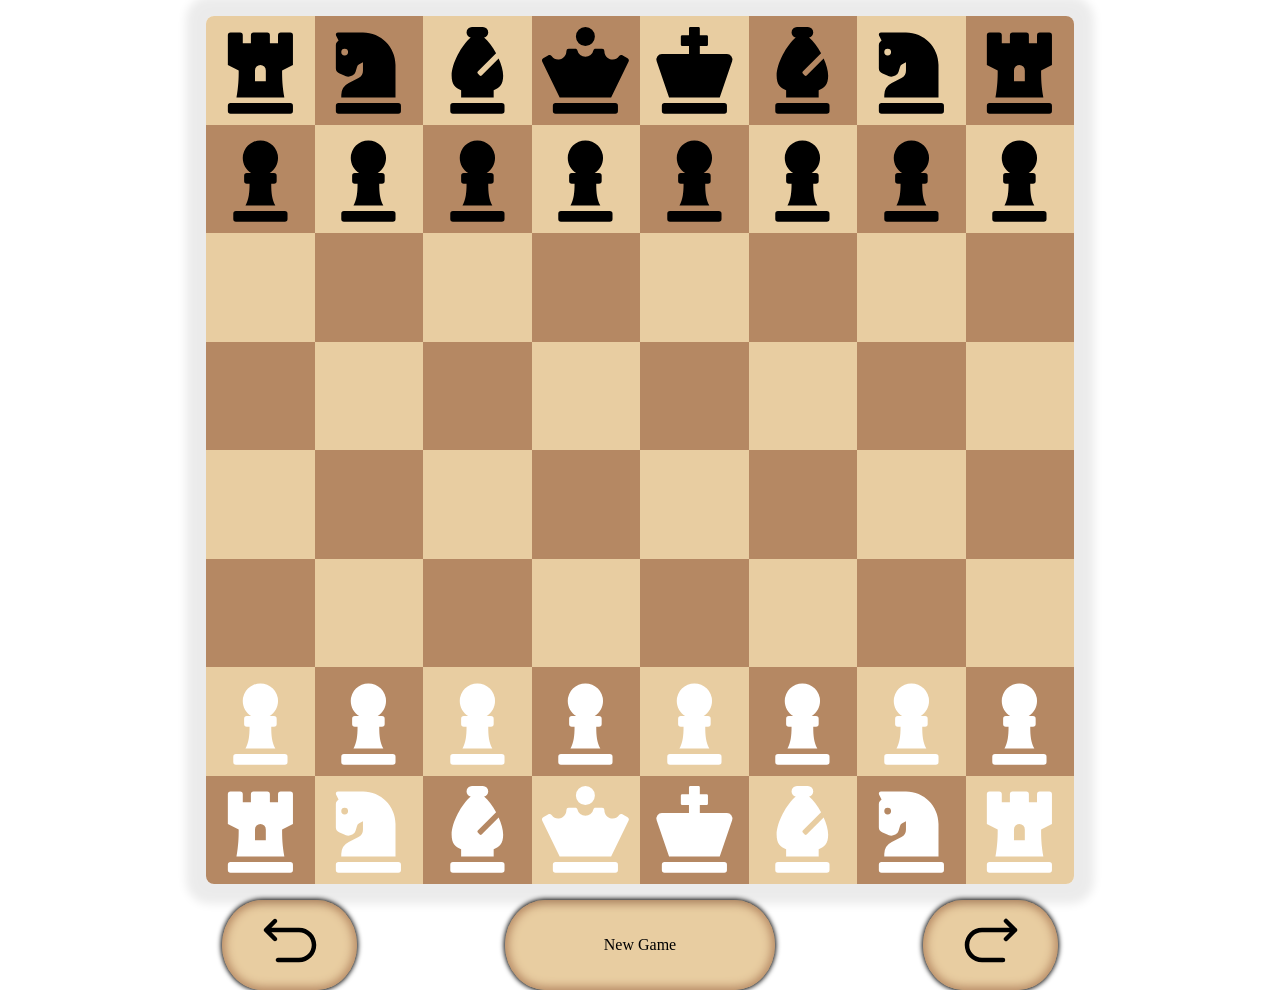
<file: index.html>
<!DOCTYPE html>
<html lang="en">
<head>
  <meta charset="UTF-8">
  <meta name="viewport" content="width=device-width, initial-scale=1.0">
  <meta http-equiv="X-UA-Compatible" content="ie=edge">
  <link rel="stylesheet" href="style.css">
  <link rel="icon" type="image/svg+xml" href="/chess-pawn-svgrepo-com.svg">
  
  <title>Chess</title>
</head>
<body>
  <section>
    <div class="container">
    
      <div class="chess-board"></div>
      
  
    </div>
    
    <div class="undo-btn">
        <div class="undo"><img src="./icon/undo-left-round-svgrepo-com.svg"/></div>
        <div class="new-game">New Game</div>
        <div class="redo"><img src="./icon/undo-right-round-svgrepo-com.svg"/></div>
      </div>
    
  </section>
  
  <script type="module" src="script.js"></script>
</body>
</html>
</file>
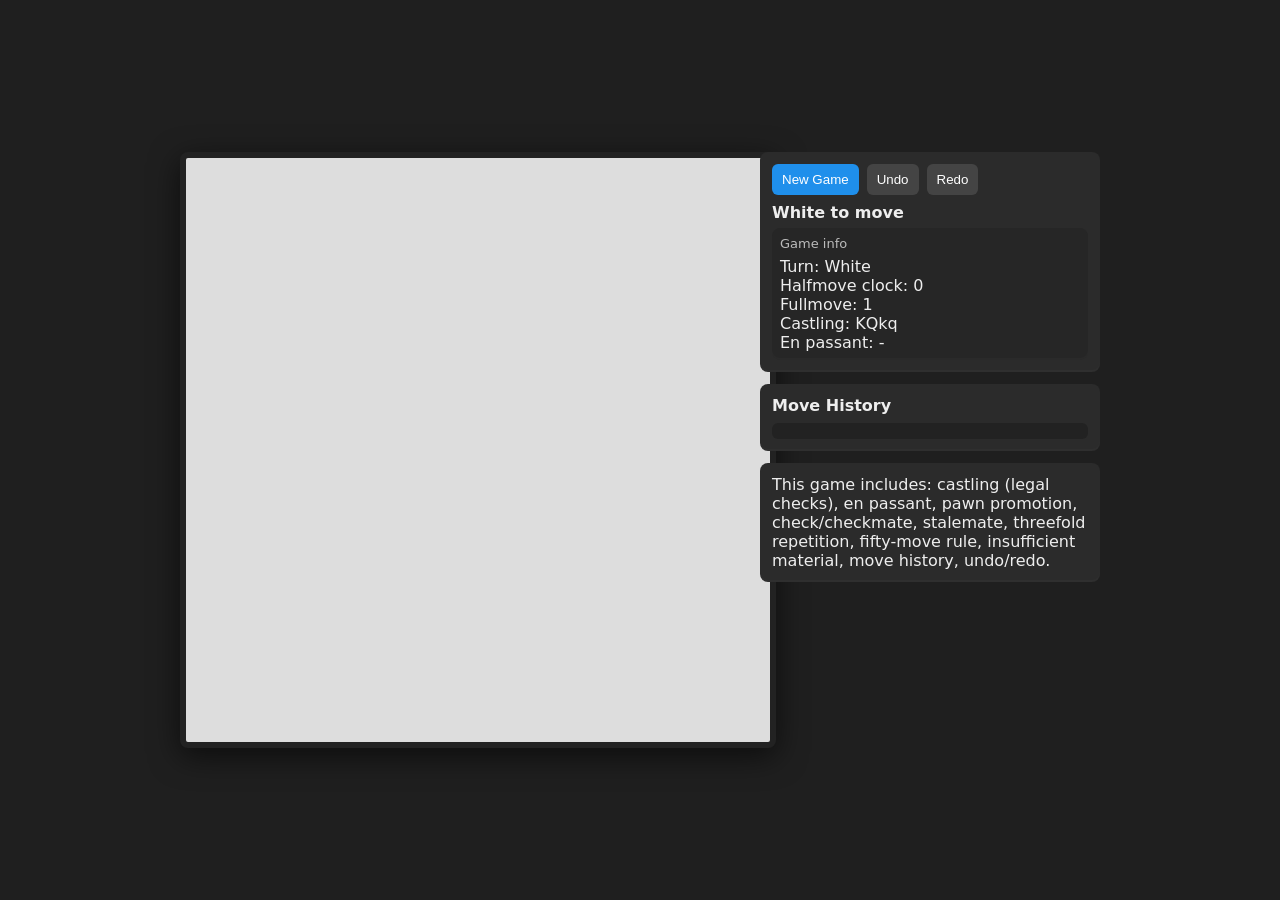
<file: Ai/m.html>
<!DOCTYPE html>
<html lang="en">
<head>
  <meta charset="utf-8" />
  <meta name="viewport" content="width=device-width,initial-scale=1" />
  <title>Complete Chess (All Rules)</title>
  <style>
    :root{
      --board-size: 560px;
      --cell: calc(var(--board-size) / 8);
    }
    body{
      margin:0;
      min-height:100vh;
      display:flex;
      align-items:center;
      justify-content:center;
      background:#1f1f1f;
      color:#eee;
      font-family:system-ui,Segoe UI,Roboto,Helvetica,Arial;
    }
    .container{
      display:grid;
      grid-template-columns: var(--board-size) 340px;
      gap:20px;
      align-items:start;
    }
    #chessboard{
      width:var(--board-size);
      height:var(--board-size);
      display:grid;
      grid-template-columns:repeat(8,1fr);
      grid-template-rows:repeat(8,1fr);
      border:6px solid #222;
      box-shadow:0 8px 30px rgba(0,0,0,0.6);
      user-select:none;
      background: #ddd;
    }
    .square{
      width:var(--cell);
      height:var(--cell);
      display:flex;
      align-items:center;
      justify-content:center;
      font-size:36px;
      cursor:pointer;
      position:relative;
    }
    .light{ background:#f0d9b5; }
    .dark{ background:#b58863; }
    .highlight{ outline: 3px solid rgba(255,255,0,0.9); }
    .move-dot{
      position:absolute;
      width:14px;height:14px;border-radius:50%;
      background:rgba(0,0,0,0.25);
      transform:translate(-50%,-50%);
      left:50%; top:50%;
      pointer-events:none;
    }
    .capture-dot{
      position:absolute;
      width:80%; height:80%;
      border-radius:8px; background:rgba(255,0,0,0.15);
      left:10%; top:10%; pointer-events:none;
    }
    .sidebar{
      width:340px;
      display:flex;
      flex-direction:column;
      gap:12px;
    }
    .panel{
      background:#2b2b2b;
      padding:12px;
      border-radius:8px;
      box-shadow:inset 0 -2px 0 rgba(255,255,255,0.02);
    }
    .controls{ display:flex; gap:8px; margin-bottom:8px; }
    button{
      background:#444; color:#fff; border:0; padding:8px 10px; border-radius:6px; cursor:pointer;
    }
    button.primary{ background:#1f8feb; }
    .status{ font-weight:600; margin-bottom:6px; }
    .moves{ max-height:360px; overflow:auto; background:#222; padding:8px; border-radius:6px; }
    .move-row{ display:flex; gap:8px; padding:4px 0; }
    .move-num{ color:#888; width:28px; text-align:right; }
    .move-san{ flex:1; color:#fff; padding-left:8px; }
    #promotionModal{
      position:fixed; left:50%; top:50%; transform:translate(-50%,-50%);
      background:#eee; color:#111; padding:12px; border-radius:8px; display:none; z-index:40;
      box-shadow:0 8px 30px rgba(0,0,0,0.5);
    }
    #promotionModal button{ font-size:28px; background:#ddd; margin:6px; }
    footer.note{ color:#999; font-size:13px; margin-top:8px; }
  </style>
</head>
<body>
  <div class="container">
    <div id="chessboard" class="panel" aria-label="Chessboard"></div>

    <div class="sidebar">
      <div class="panel">
        <div class="controls">
          <button id="newGame" class="primary">New Game</button>
          <button id="undoBtn">Undo</button>
          <button id="redoBtn">Redo</button>
        </div>
        <div class="status" id="status">White to move</div>
        <div class="panel" style="background:#262626; padding:8px;">
          <div style="font-size:13px; color:#bbb; margin-bottom:6px;">Game info</div>
          <div>Turn: <span id="turnLabel">White</span></div>
          <div>Halfmove clock: <span id="halfmove">0</span></div>
          <div>Fullmove: <span id="fullmove">1</span></div>
          <div>Castling: <span id="castlingInfo">KQkq</span></div>
          <div>En passant: <span id="enpass">-</span></div>
        </div>
      </div>

      <div class="panel">
        <div style="font-weight:700; margin-bottom:8px;">Move History</div>
        <div class="moves" id="moves"></div>
      </div>

      <div class="panel note">This game includes: castling (legal checks), en passant, pawn promotion, check/checkmate, stalemate, threefold repetition, fifty-move rule, insufficient material, move history, undo/redo.</div>
    </div>
  </div>

  <div id="promotionModal">
    <div style="font-weight:700; margin-bottom:8px;">Promote pawn to:</div>
    <div>
      <button data-piece="Q">♕</button>
      <button data-piece="R">♖</button>
      <button data-piece="B">♗</button>
      <button data-piece="N">♘</button>
    </div>
  </div>

<script>
/*
 Complete chess engine (rules):
 - Full move generation with legality checks (no leaving/entering check)
 - Castling rules: king/rook unmoved, no pieces between, not in check, king doesn't pass through attacked square
 - En passant with proper capture and checks
 - Pawn promotion with modal selection
 - Check detection, checkmate and stalemate
 - Draw detection: fifty-move rule, threefold repetition, insufficient material
 - Move history & undo/redo
 - SAN-ish move list (simple)
*/

// ---------- Utilities & board setup ----------
const Unicode = {
  white: { K:'♔', Q:'♕', R:'♖', B:'♗', N:'♘', P:'♙' },
  black: { K:'♚', Q:'♛', R:'♜', B:'♝', N:'♞', P:'♟' }
};

function cloneBoard(b){
  return b.map(r => r.slice());
}

function pieceColor(p){
  if(!p) return null;
  return Object.values(Unicode.white).includes(p) ? 'white' : 'black';
}
function pieceType(p){
  if(!p) return null;
  for(const [t,ch] of Object.entries(Unicode.white)){
    if (ch === p) return t;
  }
  for(const [t,ch] of Object.entries(Unicode.black)){
    if (ch === p) return t;
  }
  return null;
}

// Initial board (array of 8 rows, 0 top/black side)
function initialPosition(){
  return [
    ['♜','♞','♝','♛','♚','♝','♞','♜'],
    ['♟','♟','♟','♟','♟','♟','♟','♟'],
    ['','','','','','','',''],
    ['','','','','','','',''],
    ['','','','','','','',''],
    ['','','','','','','',''],
    ['♙','♙','♙','♙','♙','♙','♙','♙'],
    ['♖','♘','♗','♕','♔','♗','♘','♖']
  ];
}

// ---------- Game state ----------
let board = initialPosition();
let turn = 'white';
let enPassant = null; // {row,col} square where pawn can be captured (target square), or null
let castlingRights = { white:{K:true,Q:true}, black:{K:true,Q:true} };
let halfmoveClock = 0;
let fullmoveNumber = 1;

// History and repetition tracking
let history = []; // stack of move objects for undo
let redoStack = [];
let positionCounts = new Map(); // key -> count for threefold

// UI references
const boardEl = document.getElementById('chessboard');
const statusEl = document.getElementById('status');
const movesEl = document.getElementById('moves');
const turnLabel = document.getElementById('turnLabel');
const halfmoveEl = document.getElementById('halfmove');
const fullmoveEl = document.getElementById('fullmove');
const castlingInfoEl = document.getElementById('castlingInfo');
const enpassEl = document.getElementById('enpass');
const promotionModal = document.getElementById('promotionModal');
const newGameBtn = document.getElementById('newGame');
const undoBtn = document.getElementById('undoBtn');
const redoBtn = document.getElementById('redoBtn');

// ---------- Rendering ----------
function renderBoard(){
  boardEl.innerHTML = '';
  for(let r=0;r<8;r++){
    for(let c=0;c<8;c++){
      const sq = document.createElement('div');
      sq.className = 'square ' + (((r+c)%2===0) ? 'light':'dark');
      sq.dataset.r = r; sq.dataset.c = c;
      const p = board[r][c];
      sq.textContent = p;
      sq.addEventListener('click', ()=>onSquareClick(r,c));
      boardEl.appendChild(sq);
    }
  }
  updateStatusUI();
  renderMoveList();
}

function updateStatusUI(){
  const next = capitalize(turn);
  turnLabel.textContent = next;
  halfmoveEl.textContent = halfmoveClock;
  fullmoveEl.textContent = fullmoveNumber;
  castlingInfoEl.textContent = getCastlingString();
  enpassEl.textContent = enPassant ? `${coordToAlg(enPassant.row,enPassant.col)}` : '-';
  // status
  const inCheck = isKingInCheck(turn);
  const legal = generateAllLegalMoves(turn);
  if (legal.length===0){
    if (inCheck) statusEl.textContent = `${capitalize(turn)} is checkmated — ${opposite(turn)} wins`;
    else statusEl.textContent = `Stalemate — draw`;
  } else {
    // draw by threefold / 50-move / insufficient material detection
    const draw = evaluateDraw();
    if (draw) statusEl.textContent = `Draw — ${draw}`;
    else statusEl.textContent = `${next} to move` + (inCheck ? ' — check!' : '');
  }
}

function renderMoveList(){
  movesEl.innerHTML = '';
  // build rows: number + white move + black move
  for(let i=0;i<history.length;i++){
    if (i%2 === 0){
      // start a row
      const row = document.createElement('div');
      row.className = 'move-row';
      const num = document.createElement('div');
      num.className = 'move-num';
      num.textContent = `${Math.floor(i/2)+1}.`;
      const san = document.createElement('div');
      san.className = 'move-san';
      san.textContent = history[i].san || history[i].uci;
      row.appendChild(num);
      row.appendChild(san);
      // if next move exists (black)
      if (history[i+1]){
        const san2 = document.createElement('div');
        san2.className = 'move-san';
        san2.textContent = history[i+1].san || history[i+1].uci;
        row.appendChild(san2);
      }
      movesEl.appendChild(row);
    }
  }
  movesEl.scrollTop = movesEl.scrollHeight;
}

// ---------- Helpers ----------
function capitalize(s){ return s[0].toUpperCase()+s.slice(1); }
function opposite(s){ return s==='white'?'black':'white'; }
function inBounds(r,c){ return r>=0 && r<8 && c>=0 && c<8; }
function coordToAlg(r,c){ return String.fromCharCode(97+c) + (8-r); }
function algToCoord(str){
  const c = str.charCodeAt(0)-97;
  const r = 8 - parseInt(str[1],10);
  return {r,c};
}
function getCastlingString(){
  let s='';
  if (castlingRights.white.K) s+='K';
  if (castlingRights.white.Q) s+='Q';
  if (castlingRights.black.K) s+='k';
  if (castlingRights.black.Q) s+='q';
  return s || '-';
}

// Create a simple position key for repetition counting
function positionKey(){
  // board rows + turn + castling + enpass
  const b = board.map(r => r.map(p=>p?p:'1').join('')).join('/');
  const ep = enPassant ? `${enPassant.row},${enPassant.col}` : '-';
  const cr = `${castlingRights.white.K? 'K':''}${castlingRights.white.Q? 'Q':''}${castlingRights.black.K? 'k':''}${castlingRights.black.Q? 'q':''}`;
  return `${b} ${turn} ${cr} ${ep}`;
}
function incPositionCount(){
  const k = positionKey();
  const n = positionCounts.get(k) || 0;
  positionCounts.set(k, n+1);
}
function getPositionCount(k){
  return positionCounts.get(k) || 0;
}

// ---------- Move generation (pseudo-legal) ----------
/*
 We generate pseudo-legal moves for a side (moves that follow piece movement & capturing rules).
 Later we will filter them by legality (moves that don't leave own king in check).
 Move representation:
  {sr,sc, tr,tc, piece, capture:captPiece||'', promotion: 'Q'|'R'|'B'|'N'|null, isEnPassant, isCastleKingSide, isCastleQueenSide}
*/

function generatePseudoMovesForSquare(sr,sc){
  const p = board[sr][sc];
  if(!p) return [];
  const color = pieceColor(p);
  const type = pieceType(p);
  const moves = [];
  const forward = color==='white' ? -1 : 1;
  // pawn
  if (type==='P'){
    const oneR = sr + forward;
    // forward one
    if (inBounds(oneR,sc) && board[oneR][sc]===''){
      // promotion?
      if ((color==='white' && oneR===0) || (color==='black' && oneR===7)){
        ['Q','R','B','N'].forEach(pr => moves.push({sr,sc,tr:oneR,tc:sc,piece:p,promotion:pr}));
      } else {
        moves.push({sr,sc,tr:oneR,tc:sc,piece:p});
        // two steps
        const startRow = color==='white'?6:1;
        const twoR = sr + 2*forward;
        if (sr===startRow && board[twoR][sc]==='' ){
          moves.push({sr,sc,tr:twoR,tc:sc,piece:p, doublePush:true});
        }
      }
    }
    // captures
    for(const dc of [-1,1]){
      const cr = sr + forward, cc = sc + dc;
      if(!inBounds(cr,cc)) continue;
      if (board[cr][cc] !== '' && pieceColor(board[cr][cc]) !== color){
        // promotion?
        if ((color==='white' && cr===0) || (color==='black' && cr===7)){
          ['Q','R','B','N'].forEach(pr => moves.push({sr,sc,tr:cr,tc:cc,piece:p,capture:board[cr][cc],promotion:pr}));
        } else {
          moves.push({sr,sc,tr:cr,tc:cc,piece:p,capture:board[cr][cc]});
        }
      }
      // en passant capture
      if (enPassant && cr===enPassant.row && cc===enPassant.col){
        // the captured pawn sits behind the enPassant square
        const capR = color==='white' ? cr+1 : cr-1;
        const capP = board[capR][cc];
        if (capP && pieceType(capP)==='P' && pieceColor(capP)!==color){
          moves.push({sr,sc,tr:cr,tc:cc,piece:p,isEnPassant:true,capture:capP});
        }
      }
    }
    return moves;
  }

  // knight
  if (type==='N'){
    const deltas = [[2,1],[2,-1],[-2,1],[-2,-1],[1,2],[1,-2],[-1,2],[-1,-2]];
    for(const [dr,dc] of deltas){
      const tr = sr+dr, tc=sc+dc;
      if(!inBounds(tr,tc)) continue;
      if(board[tr][tc]==='' || pieceColor(board[tr][tc])!==pieceColor(p)){
        moves.push({sr,sc,tr,tc,piece:p, capture: board[tr][tc] || ''});
      }
    }
    return moves;
  }

  // sliding pieces: rook, bishop, queen
  if (type==='R' || type==='B' || type==='Q'){
    const dirs = [];
    if (type==='R' || type==='Q') dirs.push([1,0],[-1,0],[0,1],[0,-1]);
    if (type==='B' || type==='Q') dirs.push([1,1],[1,-1],[-1,1],[-1,-1]);
    for(const [dr,dc] of dirs){
      let tr=sr+dr, tc=sc+dc;
      while(inBounds(tr,tc)){
        if (board[tr][tc]===''){
          moves.push({sr,sc,tr,tc,piece:p});
        } else {
          if (pieceColor(board[tr][tc]) !== pieceColor(p)){
            moves.push({sr,sc,tr,tc,piece:p,capture:board[tr][tc]});
          }
          break;
        }
        tr+=dr; tc+=dc;
      }
    }
    return moves;
  }

  // king
  if (type==='K'){
    for(let dr=-1;dr<=1;dr++){
      for(let dc=-1;dc<=1;dc++){
        if(dr===0 && dc===0) continue;
        const tr=sr+dr, tc=sc+dc;
        if(!inBounds(tr,tc)) continue;
        if(board[tr][tc]==='' || pieceColor(board[tr][tc]) !== pieceColor(p)){
          moves.push({sr,sc,tr,tc,piece:p, capture: board[tr][tc] || ''});
        }
      }
    }
    // castling (king side / queen side) - basic checks here, full legality checked later
    if (pieceColor(p)==='white' && sr===7 && sc===4){
      if (castlingRights.white.K && board[7][5]==='' && board[7][6]===''){
        moves.push({sr,sc,tr:7,tc:6,piece:p, isCastleKingSide:true});
      }
      if (castlingRights.white.Q && board[7][3]==='' && board[7][2]==='' && board[7][1]===''){
        moves.push({sr,sc,tr:7,tc:2,piece:p, isCastleQueenSide:true});
      }
    }
    if (pieceColor(p)==='black' && sr===0 && sc===4){
      if (castlingRights.black.K && board[0][5]==='' && board[0][6]===''){
        moves.push({sr,sc,tr:0,tc:6,piece:p, isCastleKingSide:true});
      }
      if (castlingRights.black.Q && board[0][3]==='' && board[0][2]==='' && board[0][1]===''){
        moves.push({sr,sc,tr:0,tc:2,piece:p, isCastleQueenSide:true});
      }
    }
    return moves;
  }

  return [];
}

function generateAllPseudoMoves(side){
  const moves=[];
  for(let r=0;r<8;r++){
    for(let c=0;c<8;c++){
      const p=board[r][c];
      if(p && pieceColor(p)===side){
        moves.push(...generatePseudoMovesForSquare(r,c));
      }
    }
  }
  return moves;
}

// ---------- Make/undo move with history ----------
function makeMove(move){
  // move: object from generator; must update board, castling rights, enPassant, halfmove, fullmove
  // store a history entry with everything needed for undo
  const entry = {
    sr:move.sr, sc:move.sc, tr:move.tr, tc:move.tc,
    piece: move.piece,
    captured: board[move.tr][move.tc] || (move.isEnPassant ? (turn==='white' ? board[move.tr+1][move.tc] : board[move.tr-1][move.tc]) : ''),
    promotion: move.promotion || null,
    prevEnPassant: enPassant ? {row:enPassant.row, col:enPassant.col} : null,
    prevCastling: { white:{...castlingRights.white}, black:{...castlingRights.black} },
    prevHalfmove: halfmoveClock,
    prevFullmove: fullmoveNumber
  };

  // reset redo stack on a new move
  redoStack = [];

  // apply move
  // handle en passant capture removal
  if (move.isEnPassant){
    const capR = turn==='white' ? move.tr+1 : move.tr-1;
    entry.captured = board[capR][move.tc];
    board[capR][move.tc] = '';
  }

  // handle castling rook movement
  if (move.isCastleKingSide){
    if (turn==='white'){
      board[7][5] = board[7][7]; board[7][7]='';
    } else {
      board[0][5] = board[0][7]; board[0][7]='';
    }
  }
  if (move.isCastleQueenSide){
    if (turn==='white'){
      board[7][3] = board[7][0]; board[7][0]='';
    } else {
      board[0][3] = board[0][0]; board[0][0]='';
    }
  }

  // move piece
  board[move.tr][move.tc] = move.promotion ? (turn==='white'? Unicode.white[move.promotion] : Unicode.black[move.promotion]) : board[move.sr][move.sc];
  board[move.sr][move.sc] = '';

  // update castling rights if king/rook moved or rook captured
  if (pieceType(move.piece) === 'K'){
    castlingRights[turn].K = false; castlingRights[turn].Q = false;
  }
  if (pieceType(move.piece) === 'R'){
    if (turn==='white'){
      if (move.sr===7 && move.sc===0) castlingRights.white.Q=false;
      if (move.sr===7 && move.sc===7) castlingRights.white.K=false;
    } else {
      if (move.sr===0 && move.sc===0) castlingRights.black.Q=false;
      if (move.sr===0 && move.sc===7) castlingRights.black.K=false;
    }
  }
  // if rook captured, adjust opponent castling rights
  if (entry.captured){
    if (pieceType(entry.captured) === 'R'){
      // if opponent rook from corner removed, update their rights
      if (turn==='white'){
        if (move.tr===0 && move.tc===0) castlingRights.black.Q=false;
        if (move.tr===0 && move.tc===7) castlingRights.black.K=false;
      } else {
        if (move.tr===7 && move.tc===0) castlingRights.white.Q=false;
        if (move.tr===7 && move.tc===7) castlingRights.white.K=false;
      }
    }
  }

  // update enPassant: only set if pawn double pushed
  if (move.doublePush){
    enPassant = {row: (turn==='white'? move.tr+1 : move.tr-1), col:move.tc};
  } else {
    enPassant = null;
  }

  // update halfmove clock
  if (pieceType(move.piece) === 'P' || entry.captured) halfmoveClock = 0;
  else halfmoveClock++;

  // update fullmove number
  if (turn==='black') fullmoveNumber++;

  // produce SAN (simple): capture mark 'x', check/checkmate appended
  entry.san = generateSAN(move, entry.captured);
  entry.uci = `${coordToAlg(move.sr,move.sc)}${coordToAlg(move.tr,move.tc)}${move.promotion?move.promotion:''}`;

  // push to history stack and increment repetition count
  history.push(entry);
  incPositionCount(); // after the move, record position of the new side to move (we count current position)
  // switch side
  turn = opposite(turn);
  // after switching, update UI
  renderBoard();
}
</file>
<file: style.css>
:root {
  --light:#e8cda1;
  --highlight:#c7ad83;
  --dark:#b58863;
  --highdark:#916f53;
  --accent:#2b6cb0;
}

body {
  height: 100vh;
  width: 100vw;
  display: flex;
  justify-content: center;
  align-items: center;
  background: white;
  margin: 0;
  padding: 0;
}

body section {
  position: relative;
}

body section .container {
  padding: 1rem;
  flex: 1;
  aspect-ratio: 1 / 1;
  position: relative;
}

body section .container .promote {
  height: 12.5%;
  width: 50%;
  display: flex;
  flex-flow: row;
  border: 3px black solid;
  justify-content: space-evenly;
  align-items: center;
  border-radius: 5px;
  position: absolute;
  left: 25%;
}

body section .container .promote svg {
  height: 70%;
}

body section .container .chess-board {
  height: 100%;
  width: 100%;
  aspect-ratio: 1 / 1;
  display: grid;
  grid-template-columns: repeat(8, 1fr);
  grid-template-rows: repeat(8, 1fr);
  overflow: hidden;
  border-radius: 8px;
  box-shadow: 0 0 10px 20px rgba(0, 0, 0, 0.08);
}

body section .container .chess-board .allowed::before {
  content: "";
  border-radius: 50%;
  width: 80%;
  height: 80%;
  background: black;
  opacity: 20%;
  position: absolute;
  left: 10%;
  bottom: 10%;
}

body section .container .chess-board .allowed::after {
  content: "";
  border-radius: 50%;
  width: 60%;
  height: 60%;
  background: black;
  opacity: 10%;
  position: absolute;
  left: 20%;
  bottom: 20%;
}

body section .container .chess-board > div {
  position: relative;
  display: flex;
  justify-content: center;
  align-items: center;
}

body section .container .chess-board > div svg {
  height: 80%;
}

body section .container .chess-board > div.light {
  background: var(--light);
}

body section .container .chess-board > div.light.highlight {
  background: var(--highlight);
}

body section .container .chess-board > div.light.prev-move {
  background: var(--highlight);
}

body section .container .chess-board > div.dark {
  background: var(--dark);
}

body section .container .chess-board > div.dark.highlight {
  background: var(--highdark);
}

body section .container .chess-board > div.dark.prev-move {
  background: var(--highdark);
}

body section .undo-btn {
  height: 10%;
  display: flex;
  flex-flow: row;
  align-items: center;
  justify-content: space-between;
}

body section .undo-btn .redo, body section .undo-btn .undo {
  height: 100%;
  width: 15%;
  background: var(--light);
  border-radius: 60% / 100%;
  margin: 0 2rem 0 2rem;
  display: flex;
  justify-content: center;
  align-items: center;
  box-shadow: 0 0 5px 1px black, 0 0 10px 3px var(--dark) inset;
}

body section .undo-btn .redo img, body section .undo-btn .undo img {
  height: 80%;
}

body section .undo-btn .new-game {
  height: 100%;
  width: 30%;
  background: var(--light);
  border-radius: 30% / 100%;
  margin: 0 2rem 0 2rem;
  display: flex;
  justify-content: center;
  align-items: center;
  box-shadow: 0 0 5px 1px black, 0 0 10px 3px var(--dark) inset;
  font-size: 100%;
}

body section .winner {
  position: absolute;
  width: 75%;
  height: 25%;
  border-radius: 2rem;
  display: flex;
  justify-content: center;
  align-items: center;
  box-shadow: 0 0 5px 1px black, 0 0 10px 3px var(--dark) inset;
  left: 12.5%;
  top: 37.5%;
  backdrop-filter: blur(3px);
  font-size: 400%;
}

body section .winner svg {
  height: 70%;
  margin-right: 1rem;
}

body section .winner.w {
  background: rgba(0, 0, 0, 0.25);
  color: white;
}

body section .winner.b {
  background: rgba(255, 255, 255, 0.25);
  color: black;
}

.check {
  background: #dc5151 !important;
}

/* Portrait = height (vh) > width (vw) */
@media (orientation: portrait) {
  section {
    width: 100vw !important;
    height: 100vw !important;
  }
}

/* Landscape = width (vw) > height (vh) */
@media (orientation: landscape) {
  section {
    width: 100vh !important;
    height: 100vh !important;
  }
}

/* Flip every even row */
</file>
